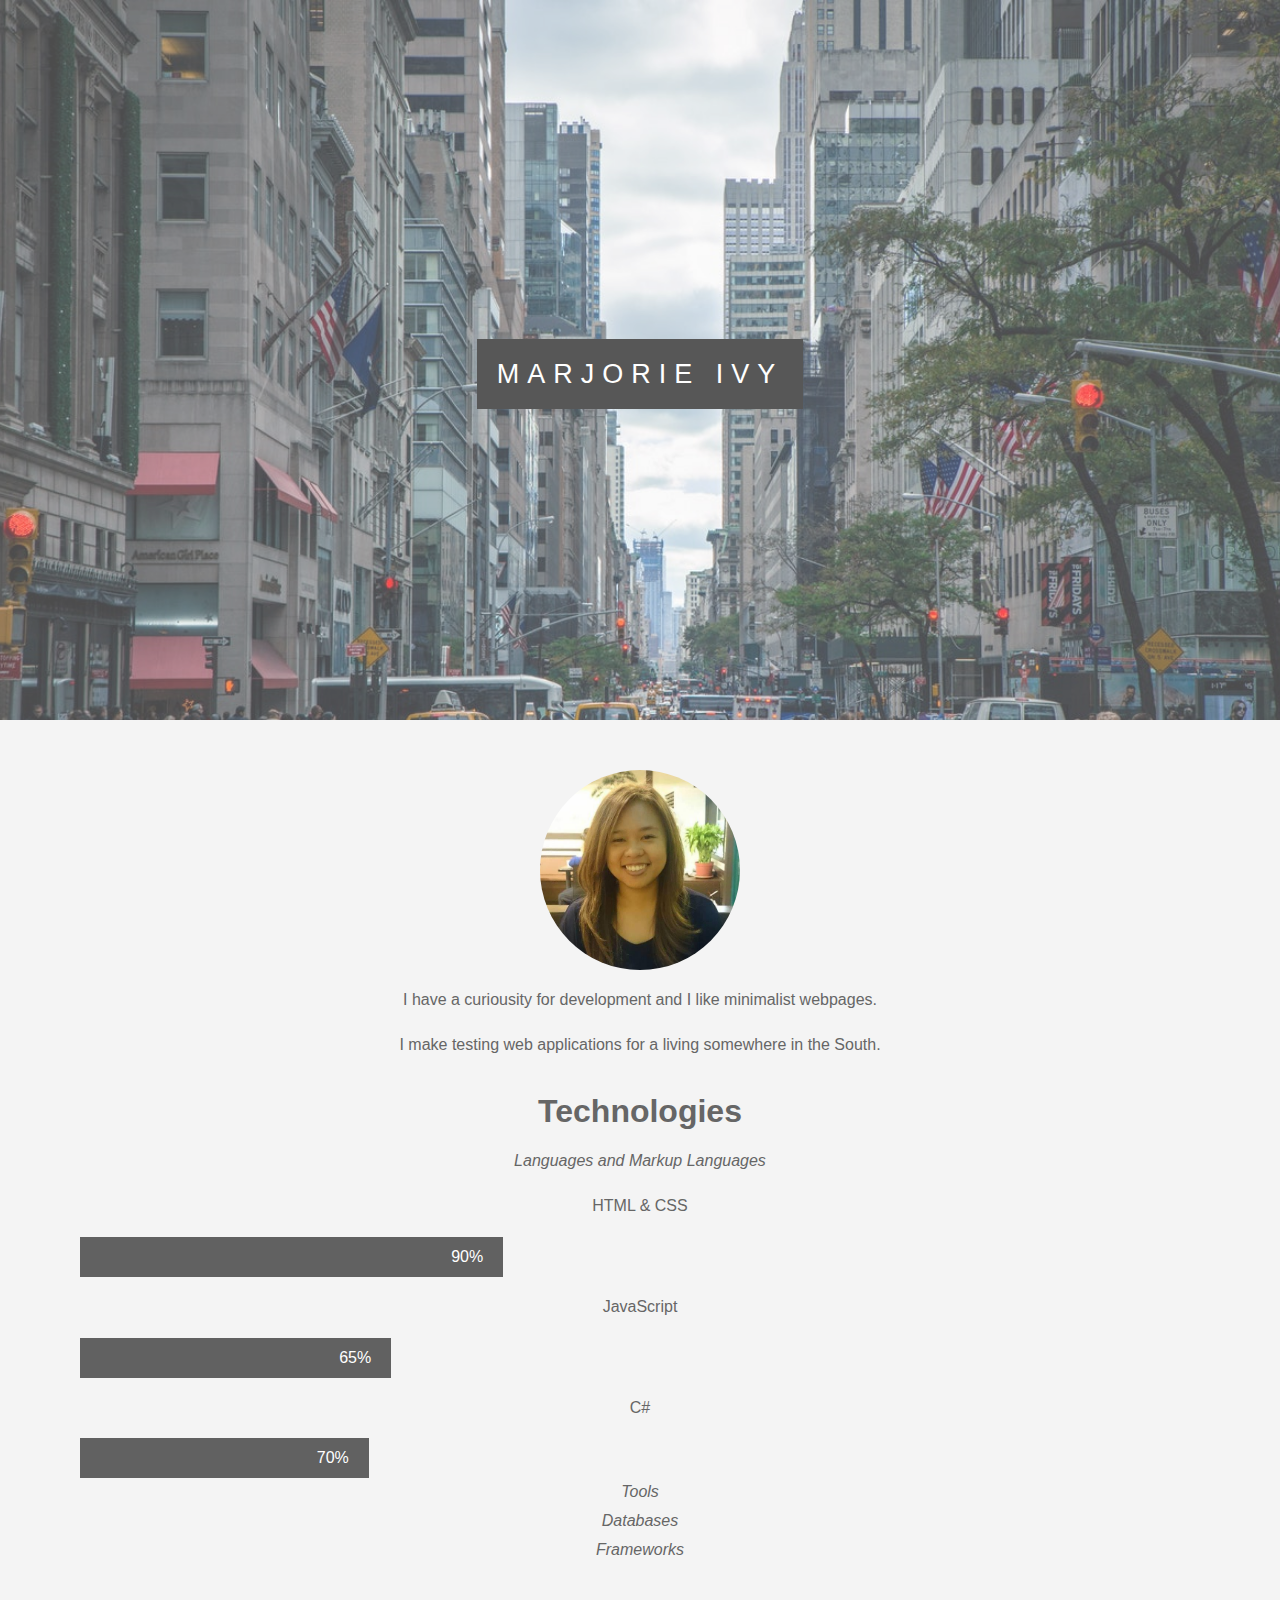
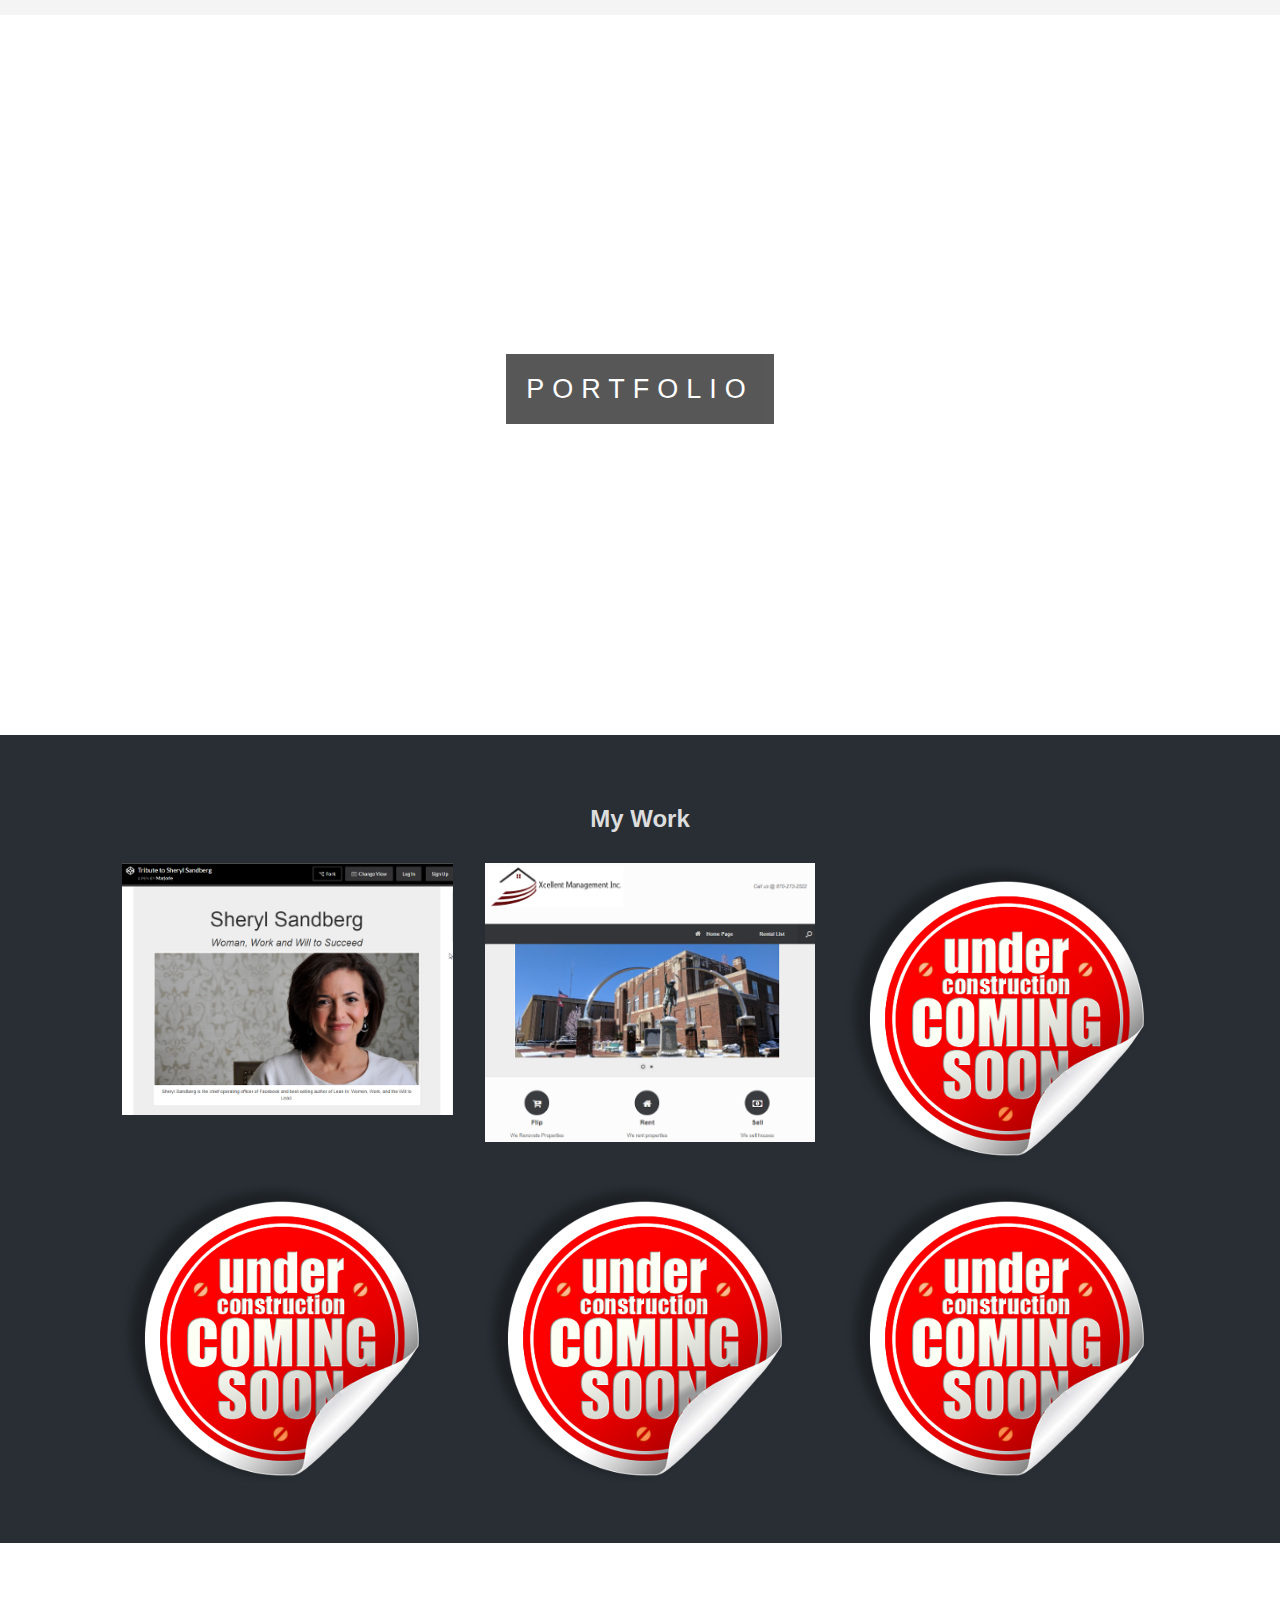
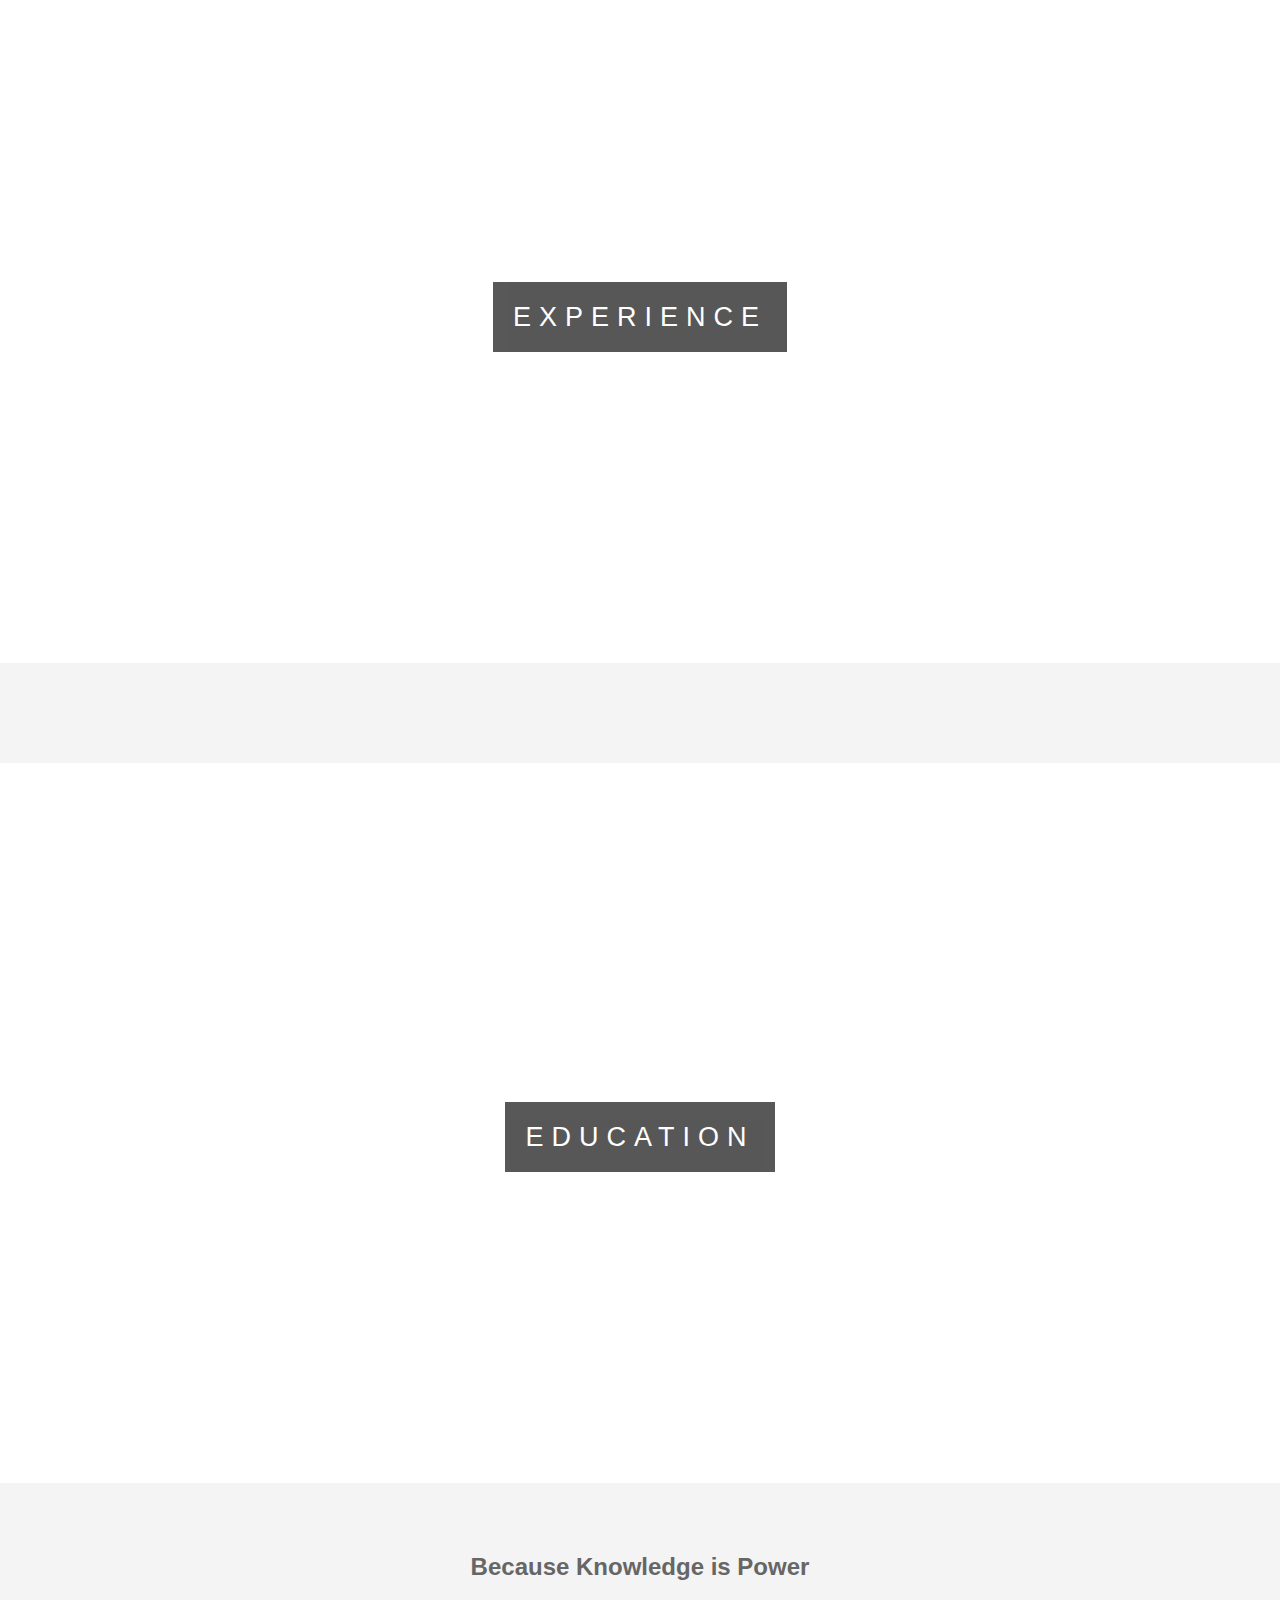
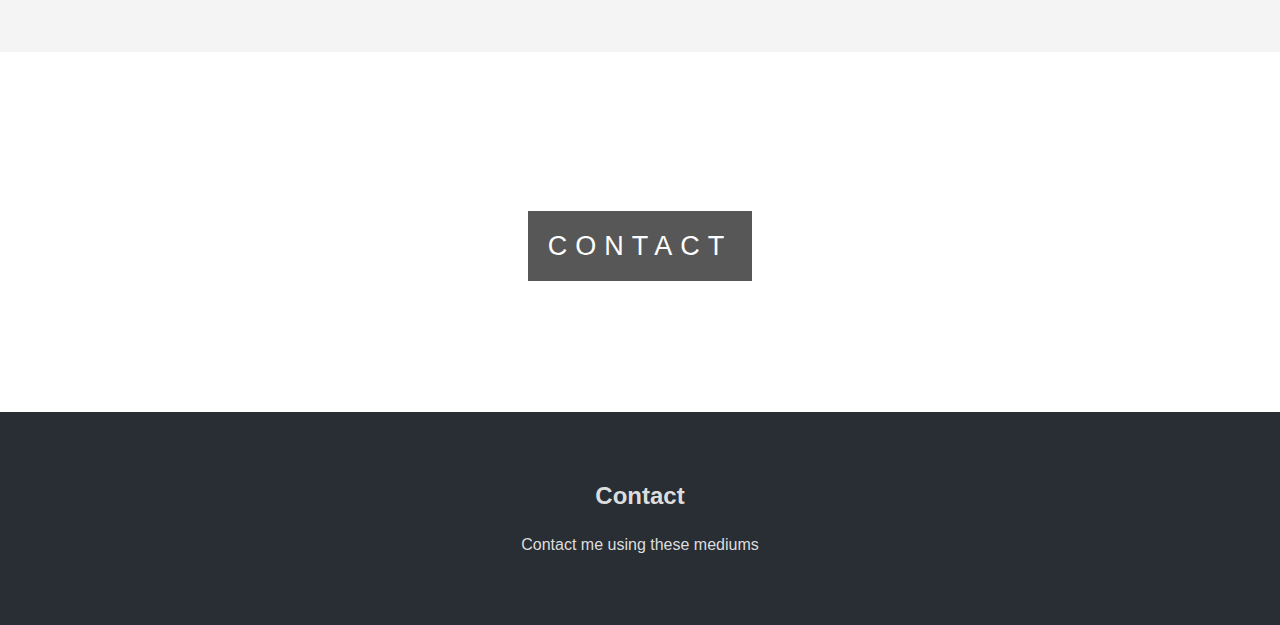
<file: index.html>
<!DOCTYPE HTML>
<html>
  <head>
    <title>Marjorie Ivy</title>
    <link rel="stylesheet" href="css/parallax.css">
  </head>
  <body>
    <div class="img1">
      <div class="ptext">
        <span class="border">
          Marjorie Ivy
        </span>
      </div>
    </div>
    <section class="section section-light">
      <div class="thumbnail">
          <img src="images/33.jpg" alt="Image" />
      </div>
      <p>I have a curiousity for development and I like minimalist webpages.</p>
      <p>I make testing web applications for a living somewhere in the South. </p>
    <div class="technologies">
      <h1>Technologies</h1>
          <div class="grid1">
            <em>Languages and Markup Languages</em>
              <p>HTML & CSS</p>
              <div class="skills-container">
                <div class="skills html">90%</div>
              </div>
              <p>JavaScript</p>
              <div class="skills-container">
                <div class="skills js">65%</div>
              </div>
              <p>C#</p>
              <div class="skills-container">
                <div class="skills php">70%</div>
              </div>
          </div>
          <div class="grid1">
            <em>Tools</em>
          </div>
          <div class="grid2">
            <em>Databases</em>
          </div>
            <em>Frameworks</em>

    </div>
    </section>

    <div class="img2">
      <div class="ptext">
        <span class="border">
          Portfolio
        </span>
      </div>
    </div>
    <section class="section section-dark">

      <h2>My Work</h2>

      <div class="container">
        <div class="grid">
          <div class="cell">
            <a href="https://codepen.io/mmorenoivy/full/EWqMyx/"><img src="images/pen1.png" alt="Image" class="responsive-image"/></a>
            <p></p>
          </div>
          <div class="cell">
            <a href="http://xcellentmanagement.com"><img src="images/pen2.png" alt="Image" class="responsive-image"/></a>
          </div>
          <div class="cell">
            <img src="images/soon2.png" alt="Image" class="responsive-image"/>
          </div>
          <div class="cell">
            <img src="images/soon2.png" alt="Image" class="responsive-image"/>
          </div>
          <div class="cell">
            <img src="images/soon2.png" alt="Image" class="responsive-image"/>
          </div>
          <div class="cell">
            <img src="images/soon2.png" alt="Image" class="responsive-image"/>
          </div>
        </div>
      </div>
    </section>

    <div class="img3">
      <div class="ptext">
        <span class="border">
          Experience
        </span>
      </div>
    </div>
    <section class="section section-light">

    </section>

    <div class="img4">
      <div class="ptext">
        <span class="border">
          Education
        </span>
      </div>
    </div>
    <section class="section section-light">
      <h2>Because Knowledge is Power</h2>

    </section>

    <div class="img5">
      <div class="ptext">
        <span class="border">
          Contact
        </span>
      </div>
    </div>
    <section class="section section-dark">
      <h2>Contact</h2>
      <p>Contact me using these mediums</p>
    </section>

  </body>
</html>
</file>
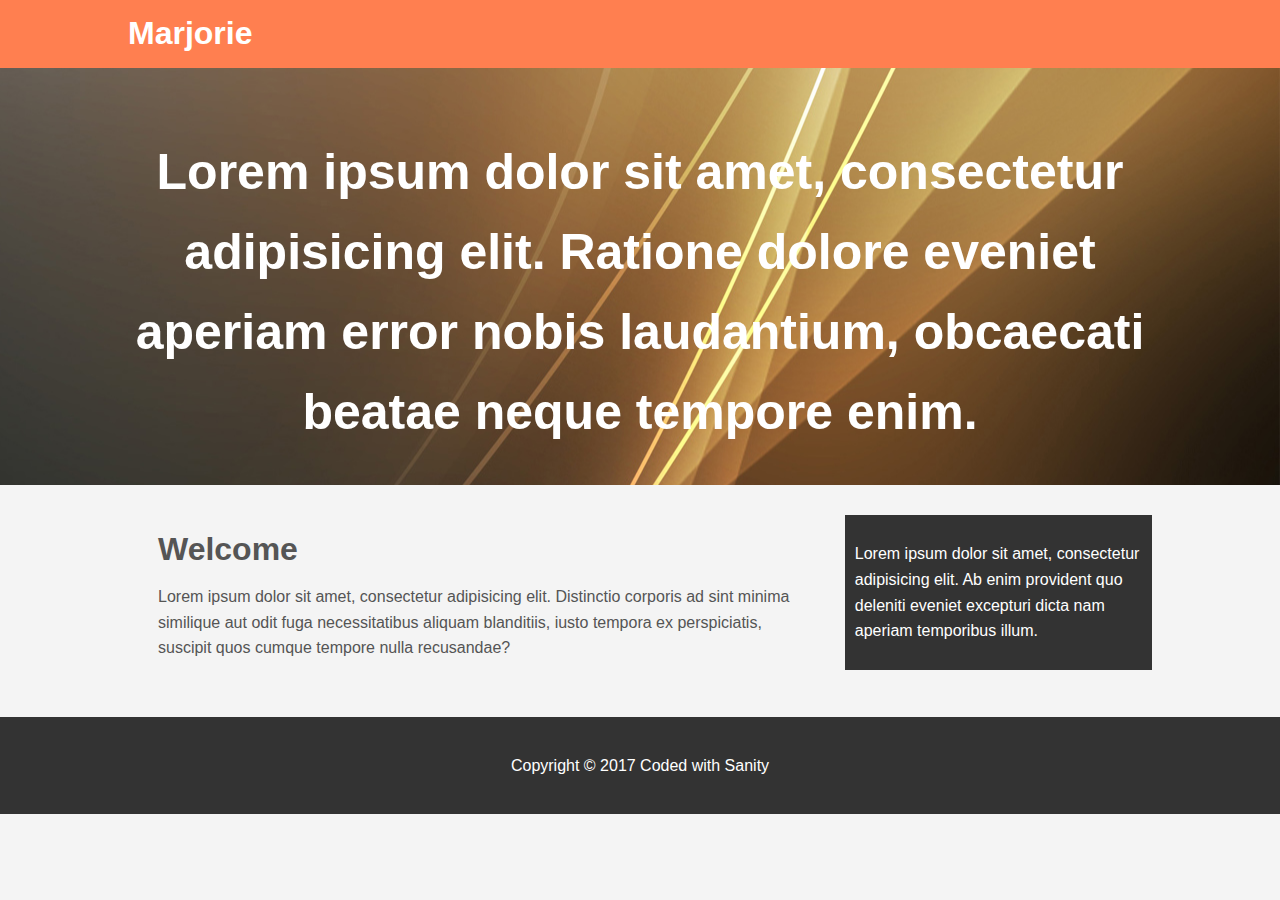
<file: index2.html>
<!DOCTYPE HTML>
<html>
  <head>
    <title>My Website</title>
    <link rel="stylesheet" href="css/style2.css">
  </head>
  <body>
  <header id="main-header">
    <div class="container">
      <h1>Marjorie</h1>
    </div>
  </header>
  <!--
  <nav id="navbar">
    <div class="container">
      <ul>
          <li><a href="#">Home</a></li>
          <li><a href="#">About</a></li>
          <li><a href="#">Services</a></li>
          <li><a href="#">Contact</a></li>
      </ul>
    </div>
  </nav>
-->
<section id="showcase">
  <div class="container">
    <h1>Lorem ipsum dolor sit amet, consectetur adipisicing elit. Ratione dolore eveniet aperiam error nobis laudantium, obcaecati beatae neque tempore enim.
    </h1>
  </div>
</section>
<div class="container">
  <section id="main">
    <h1>Welcome</h1>
    <p>Lorem ipsum dolor sit amet, consectetur adipisicing elit. Distinctio corporis ad sint minima similique aut odit fuga necessitatibus aliquam blanditiis, iusto tempora ex perspiciatis, suscipit quos cumque tempore nulla recusandae?</p>
  </section>
  <aside id="sidebar">
    <p>Lorem ipsum dolor sit amet, consectetur adipisicing elit. Ab enim provident quo deleniti eveniet excepturi dicta nam aperiam temporibus illum.</p>
  </aside>
  </div>
  <footer id="main-footer">
    <p>Copyright &copy; 2017 Coded with Sanity</p>
  </footer>
  </body>
</html>
</file>
<file: css/parallax.css>
body, html{
  height: 100%;
  margin: 0;
  font-size: 16px;
  font-family: "Lato", sans-serif;
  font-weight: 400;
  line-height: 1.8em;
  color: #666;
}

.img1, .img2, .img3, .img4, .img5
{
  position: relative;
  opacity: 0.70;
  background-position: center;
  background-size: cover;
  background-repeat: no-repeat;

/*
  fixed=Parallax
  scroll=normal
*/
  background-attachment: fixed;
}
.technologies
{
  display: grid;
}

.skills-container {
    width: 40%; /* Full width */
}

.skills {
    text-align: right; /* Right-align text */
    padding-right: 20px; /* Add some right padding */
    line-height: 40px; /* Set the line-height to center the text inside the skill bar, and to expand the height of the container */
    color: white; /* White text color */
}

.html {width: 90%; background-color: #616161;} /* Green */
.css {width: 80%; background-color: #616161;} /* Blue */
.js {width: 65%; background-color: #616161;} /* Red */
.php {width: 60%; background-color: #616161;} /* Dark Grey */


.img1
{
  background-image: url('../images/11.jpeg');
  min-height: 80%;
}

.img2
{
  background-image: url('../images/skill.jpg');
  min-height: 80%;
}

.img3
{
  background-image: url('../images/2.jpeg');
  min-height: 80%;
}
.img4
{
  background-image: url('../images/yale.jpeg');
  min-height: 80%;
}
.img5
{
  background-image: url('../images/5.jpeg');
  min-height: 40%;
}

.thumbnail {
  position: relative;
  width: 200px;
  height: 200px;
  overflow: hidden;
  margin: auto;
}
.thumbnail img {
  border-radius: 100px;  /* Rounded border */
  position: absolute;
  left: 50%;
  top: 50%;
  height: 100%;
  width: auto;
  -webkit-transform: translate(-50%,-50%);
      -ms-transform: translate(-50%,-50%);
          transform: translate(-50%,-50%);
}
.thumbnail img.portrait {
  width: 100%;
  height: auto;
}

.container
{
  margin: 0 auto;
  max-width: 1200px;
  padding: 0 1rem;
}

.responsive-image
{
  max-width: 100%;
}

.cell img{

  display: block;
  margin: 10px;
}

.section{
  text-align: center;
  padding: 50px 80px;

}

.section-light
{
  background-color: #f4f4f4;
  color: #666;
}

.section-dark
{
  background-color: #282e34;
  color: #ddd;
}

.ptext
{
  position: absolute;
  top: 50%;
  width: 100%;
  text-align: center;
  color: #000;
  font-size: 27px;
  letter-spacing: 8px;
  text-transform: uppercase;
}

.ptext .border
{
  background-color: #111;
  color: #fff;
  padding: 20px;
  width: 100%;
}

.ptext .border .trans
{
  background-color: transparent;
}






@media(max-width: auto)
{
  .img1, .img2, .img3, .img4, .img5
  {
    background-attachment: scroll;
  }
}

@media screen and (min-width: 600px) {
  .grid {
    display: flex;
    flex-wrap: wrap;
    justify-content: space-around;
  }
  .cell {
    width: calc(50% - 2rem);
  }
}

@media screen and (min-width: 1000px) {
  .cell {
    width: calc(33.3333% - 2rem);
  }
}
</file>
<file: css/style2.css>
body{
  background-color: #f4f4f4;
  color:#555;
  font-family: Arial, Helvetica, sans-serif;
  font-size: 16px;
  line-height: 1.6em;
  margin:0;
}

.container
{
  width: 80%;
  margin:auto;
  overflow: hidden;
}

#main-header{
  background-color: coral;
  color: #fff;
}

#navbar
{
  background-color: #333;
  color: #fff;
}

#navbar ul{
  padding: 0;
  list-style: none;
}

#navbar li{
  display: inline;
}

#navbar a{
  color: #fff;
  text-decoration: none;
  font-size: 18px;
  padding-right: 15px;
}

#showcase
{
  background-image: url('../images/showcase.jpg');
  background-position: center right;
  min-height: 300px;
  margin-bottom: 30px;
  text-align: center;
}

#showcase h1
{
  color: #fff;
  font-size: 50px;
  line-height: 1.6em;
  padding-top: 30px;
}

#main{
  float: left;
  width: 70%;
  padding: 0 30px;
  box-sizing: border-box;
}

#sidebar{
  float: right;
  width: 30%;
  background: #333;
  color: #fff;
  padding: 10px;
  box-sizing: border-box;
}

#main-footer
{
  background: #333;
  color: #fff;
  text-align: center;
  padding: 20px;
  margin-top: 40px;
}

@media(max-width: 600px)
{
  #main{
    width: 100%;
    float: none;
  }
  #sidebar{
    width: 100%;
    float: none;
  }
}
</file>
